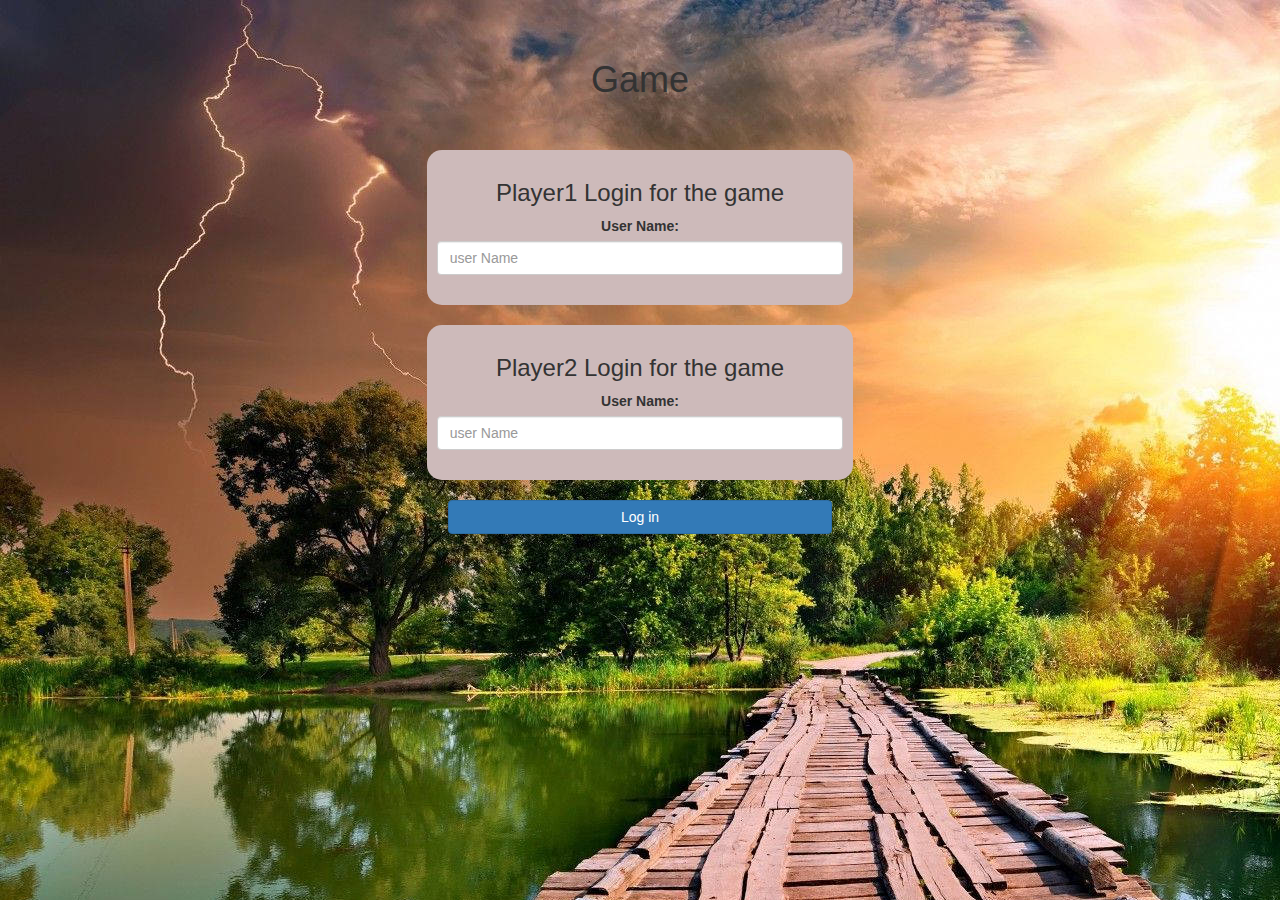
<file: index.html>
<!DOCTYPE html>
<html>

<head>
    <title>MATH QUIZ</title>

    <link href="https://fonts.googleapis.com/css?family=Yeon+Sung&display=swap" rel="stylesheet">
    <meta name="viewport" content="width=device-width, initial-scale=1">
    
    <link rel="stylesheet" href="https://maxcdn.bootstrapcdn.com/bootstrap/3.4.0/css/bootstrap.min.css">
    <script src="https://ajax.googleapis.com/ajax/libs/jquery/3.4.1/jquery.min.js"></script>
    <script src="https://maxcdn.bootstrapcdn.com/bootstrap/3.4.0/js/bootstrap.min.js"></script>
</head>

<body class="body_background">
    <center>
        <br>
        <br>
        <h1>Game</h1>
        <br>
        <br>

        <div class="col-lg-4 col-sm-8 col-xs-11 login_div1">
            <h3>Player1 Login for the game</h3>
            <label>User Name:</label>
            <input type="text" id="player1_name_input" class="form-control" placeholder="user Name">
            <br>
        </div>
        <br>
        <div class="col-lg-4 col-sm-8 col-xs-11 login_div2">
            <h3>Player2 Login for the game</h3>
            <label>User Name:</label>
            <input type="text" id="player2_name_input" class="form-control" placeholder="user Name">
            <br>
        </div>
        <br>
        <button style="width: 30%" class="btn btn-primary" onclick="addUser()">Log in</button>

    </center>
    <script lang="javascript">
        function addUser() {

                player1_name = document.getElementById("player1_name_input").value;
                player2_name = document.getElementById("player2_name_input").value;

                localStorage.setItem("user1_name", player1_name);
                localStorage.setItem("user2_name", player2_name);

                window.location = "Math_Quiz_Starts.html"
                window.location.replace("Math_Quiz_Starts.html");
            }
    </script>

    <style lang="css">
        .body_background {
    background-image:url(bg.jpg);
}

.login_div1,
.login_div2 {
    background: rgb(205, 186, 186);
    padding: 10px;
    float: none;
    border-radius: 15px;
}


#player1_name,
#player2_name {
    display: inline-block;
    margin-left: 20px;
}

#word {
    width: 60%;
}

#word_display {
    letter-spacing: 5px;
}

#output 
{
    background: white;
    border-radius: 10px;
    border-top: 10px solid #AA4465;
    padding: 10px;
    float: none;
    text-align: left;
}
    </style>

</body>

</html>
</file>
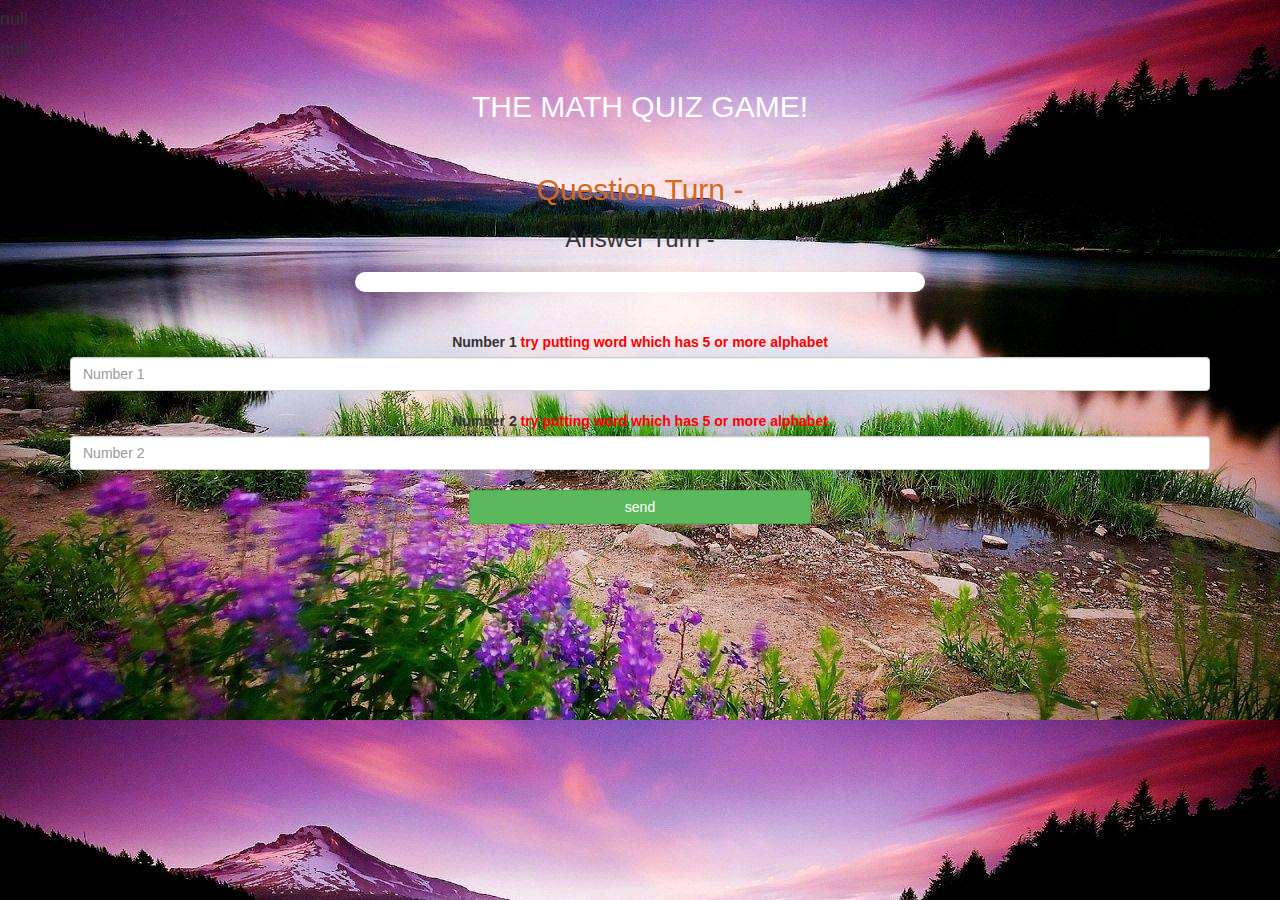
<file: Math_Quiz_Starts.html>
<!DOCTYPE html>
<html>

<head>
    <title>THE MATH QUIZ GAME!</title>

    <meta name="viewport" content="width=device-width, initial-scale=1">
    <link rel="stylesheet" href="https://maxcdn.bootstrapcdn.com/bootstrap/3.4.0/css/bootstrap.min.css">
    <script src="https://ajax.googleapis.com/ajax/libs/jquery/3.4.1/jquery.min.js"></script>
    <script src="https://maxcdn.bootstrapcdn.com/bootstrap/3.4.0/js/bootstrap.min.js"></script>

    <link rel="stylesheet" type="text/css" href="quiz_game.css">

</head>

<body class="body_background">
    <h4 id="player1_name"></h4> <span id="player1_score"></span>
    <h4 id="player2_name"></h4> <span id="player2_score"></span>

    <div class="container">
    <center>
        <h2 style="color: white;">THE MATH QUIZ GAME!</h2>
        <br>
        <h2 style="color: chocolate;">Question Turn -</h2> <h2 style="color:rgb(255, 0, 0);" id="player1_question"></h2>
        <h3>Answer Turn -</h3> <h3 style="color:blue;" id="player2_answer"></h3>
        <div id="output" class="col-lg-6"></div>
        <br>
        <br>
        <label>Number 1  <b style="color: red">try putting word which has 5 or more alphabet
        </b>
    </label>
    <input type="number" id="question_1_input" class="form-control" placeholder="Number 1">
    <br>
    <label>Number 2  <b style="color: red">try putting word which has 5 or more alphabet
        </b>
    </label>
    <input type="number" id="question_2_input" class="form-control" placeholder="Number 2">
    <br>
    <button onclick="send()" class="btn btn-success" style="width: 30%;">send</button>
    </center>
    <script src="quiz_game_page.js"></script>
    <script lang="javascript">
        localStorage.getItem("user1_name");
            document.getElementById("player1_name").innerHTML = localStorage.getItem("user1_name") + " :";

            localStorage.getItem("user2_name");
            document.getElementById("player2_name").innerHTML = localStorage.getItem("user2_name") + " :";

            localStorage.getItem("user1_name");
            document.getElementById("player1_question").innerHTML = localStorage.getItem("user1_name");

            localStorage.getItem("user2_name");
            document.getElementById("player2_answer").innerHTML = localStorage.getItem("user2_name");

        function send() {
            question_1 = document.getElementById("question_1_input").value;
            question_2 = document.getElementById("question_2_input").value;

            localStorage.setItem("number1", question_1);
            localStorage.setItem("number2", question_2);

                window.location.replace("Quiz2.html");
                window.location = "Quiz2.html";
            }
    </script>
</body>
</html>
</file>
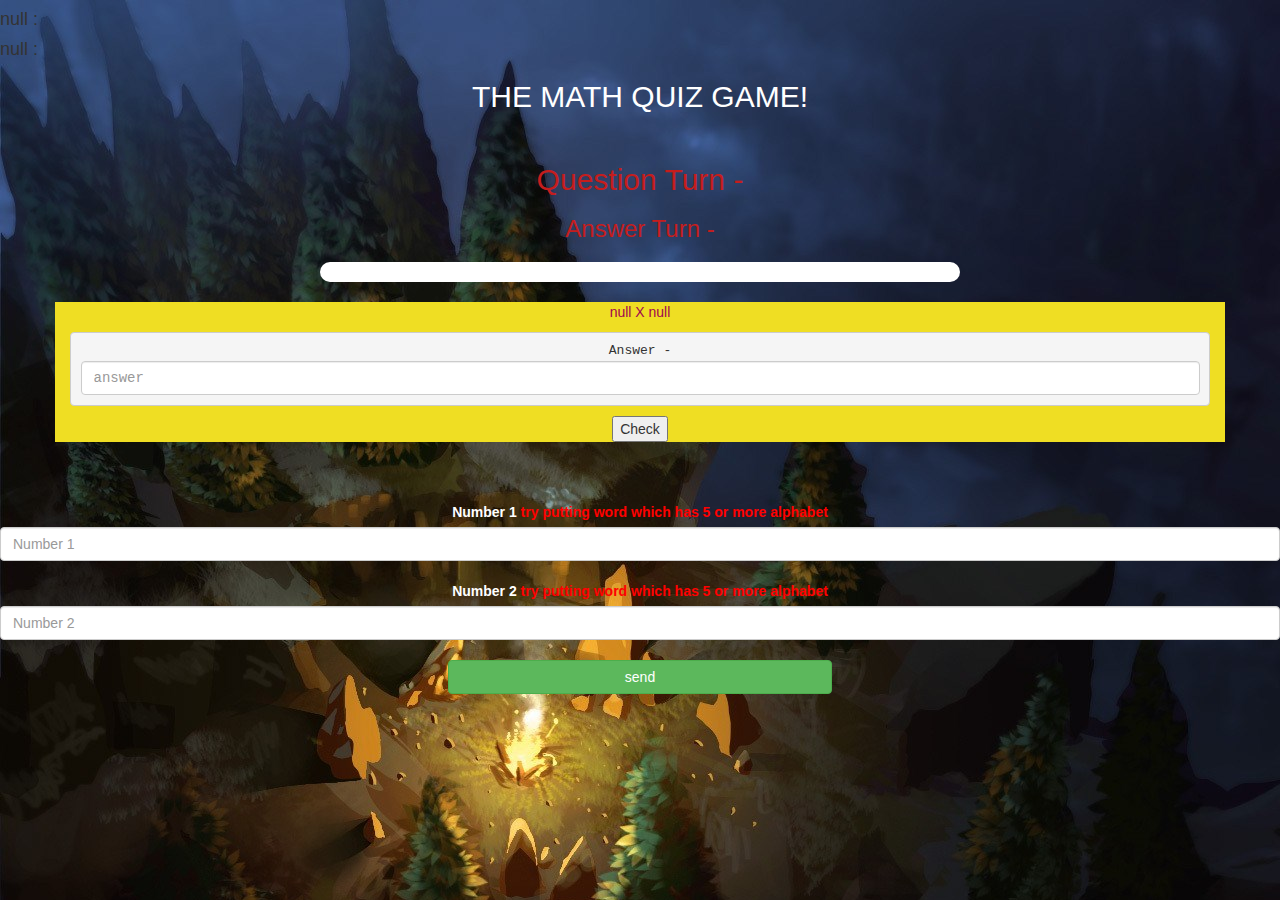
<file: Quiz2.html>
<!DOCTYPE html>
<html>

<head>
    <title>THE MATH QUIZ GAME!</title>

    <meta name="viewport" content="width=device-width, initial-scale=1">
    <link rel="stylesheet" href="https://maxcdn.bootstrapcdn.com/bootstrap/3.4.0/css/bootstrap.min.css">
    <script src="https://ajax.googleapis.com/ajax/libs/jquery/3.4.1/jquery.min.js"></script>
    <script src="https://maxcdn.bootstrapcdn.com/bootstrap/3.4.0/js/bootstrap.min.js"></script>

    <link rel="stylesheet" type="text/css" href="quiz_game.css">

</head>

<body class="body_background">
    <h4 id="player1_name"></h4> <span id="player1_score"></span>
    <h4 id="player2_name"></h4> <span id="player2_score"></span>

    <div class="form-group">
        <center>
            <h2 style="color: white;">THE MATH QUIZ GAME!</h2>
            <br>
            <h2 style="color:rgb(197, 29, 29);">Question Turn -</h2>
            <h2 style="color:rgb(17, 168, 32);" id="player1_question"></h2>
            <h3 style="color:rgb(197, 29, 29);">Answer Turn -</h3>
            <h3 style="color:rgb(17, 168, 32);" id="player2_answer"></h3>
            <div id="output" class="col-lg-6"></div>
            <br>
                <div id="questions" class="container">
                   <p  style="color: rgb(159, 7, 78);" id="number"></p>
                   <p><pre> Answer - <input type="number" class="form-control" placeholder="answer"></pre></p>
                    <button id="check" onclick="check()">Check</button>
                </div>
            <br>
            <br>
            <br>
            <label style="color: white;" >Number 1 <b style="color: red">try putting word which has 5 or more alphabet
                </b>
            </label>
            <input type="number" id="number_1_input" class="form-control" placeholder="Number 1">
            <br>
            <label style="color: white;">Number 2 <b style="color: red">try putting word which has 5 or more alphabet
                </b>
            </label>
            <input type="number" id="number_2_input" class="form-control" placeholder="Number 2">
            <br>
            <button onclick="" class="btn btn-success" style="width: 30%;">send</button>
        </center>

        <script lang="javascript">
            localStorage.getItem("user1_name");
                document.getElementById("player1_name").innerHTML = localStorage.getItem("user1_name") + " :";

                localStorage.getItem("user2_name");
                document.getElementById("player2_name").innerHTML = localStorage.getItem("user2_name") + " :";

                localStorage.getItem("user1_name");
                document.getElementById("player1_question").innerHTML = localStorage.getItem("user1_name");

                localStorage.getItem("user2_name");
                document.getElementById("player2_answer").innerHTML = localStorage.getItem("user2_name");

                localStorage.getItem("number1");
                document.getElementById("number").innerHTML = localStorage.getItem("number1") + " X " + localStorage.getItem("number2");
            function send() {
                localStorage.removeItem("number 1", number_1);
                localStorage.removeItem("number 2", number_2);

                window.location.replace("Math_Quiz_Starts.html");
                window.location = "Math_Quiz_Starts.html";

                updateScore();
            }
        </script>
        <style lang="css">
            .body_background{
                background-image: url(bkg.jpg);
            }

            .container{
    background-color: rgb(239, 222, 35);
}
        </style>
</body>

</html>
</file>
<file: quiz_game.css>
.body_background{
    background-image: url(hello.jpg);
}
#output
{

    background: rgb(255, 255, 255);
    border-radius: 10px;
    border-top: 10px soid #ff0352;
    padding: 10px;
    float: none;
    text-align: left;
}
</file>
